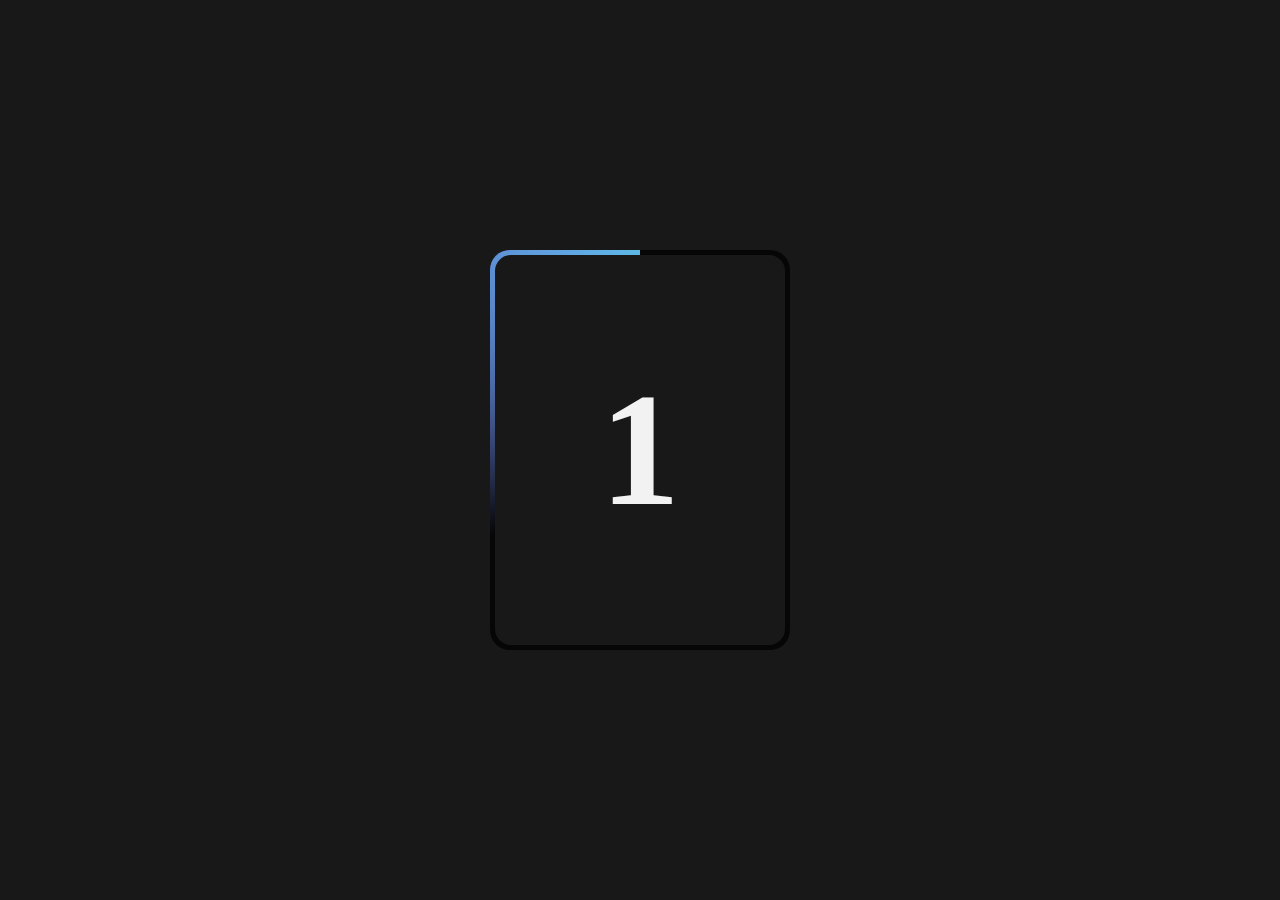
<file: animated/effect-border/index.html>
<!DOCTYPE html>
<html lang="zh-CN">
  <head>
    <meta charset="UTF-8" />
    <meta name="viewport" content="width=device-width, initial-scale=1.0" />
    <meta http-equiv="X-UA-Compatible" content="ie=edge" />
    <link rel="stylesheet" href="style.css" />
    <title>CSS Effect Border</title>
  </head>
  <body>
    <div class="box">
      <span></span>
      <h2>1</h2>
    </div>
  </body>
</html>
</file>
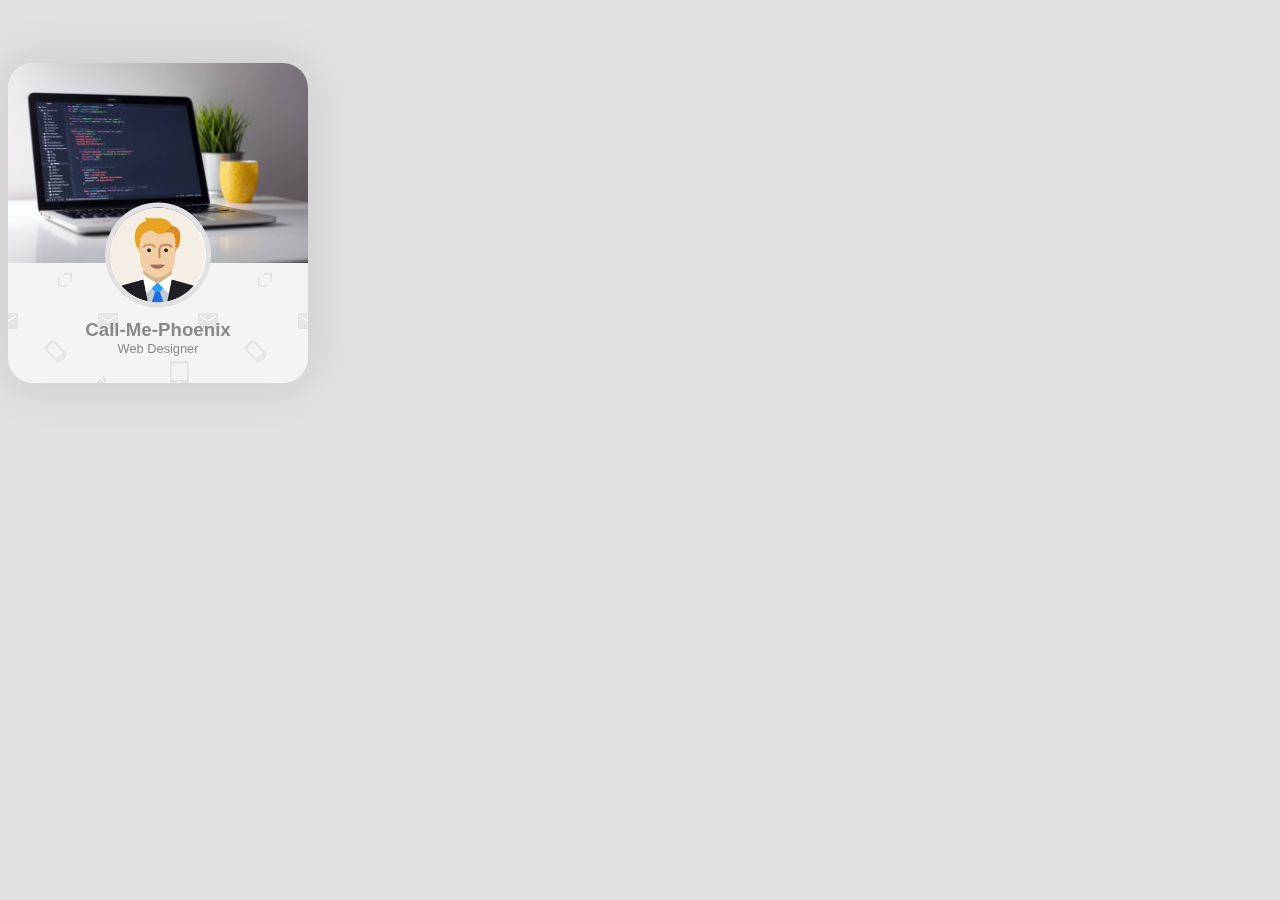
<file: animated/hover-card/index.html>
<!DOCTYPE html>
<html lang="en">
  <head>
    <meta charset="UTF-8" />
    <meta name="viewport" content="width=device-width, initial-scale=1.0" />
    <meta http-equiv="X-UA-Compatible" content="ie=edge" />
    <link rel="stylesheet" href="style.css" />
    <title>极简个人技能卡片展示</title>
  </head>
  <body>
    <div class="card">
      <div class="inner">
        <div class="front">
          <div class="banner">
            <img src="./img/banner.jpeg" alt="banner" width="100%" />
          </div>

          <div class="profile alignment">
            <img src="./img/avatar.png" alt="avatar" class="avatar" />
            <h3 class="title">Call-Me-Phoenix</h3>
            <h3 class="subtitle">Web Designer</h3>
          </div>
        </div>

        <div class="back">
          <div class="alignment">
            <p class="text">
              Phoenix is a Web Designer who currently learn by hobbies.
            </p>
            <p class="address">Call-me-phoenix<br />@叫我凤凰</p>
          </div>
        </div>
      </div>
    </div>
  </body>
</html>
</file>
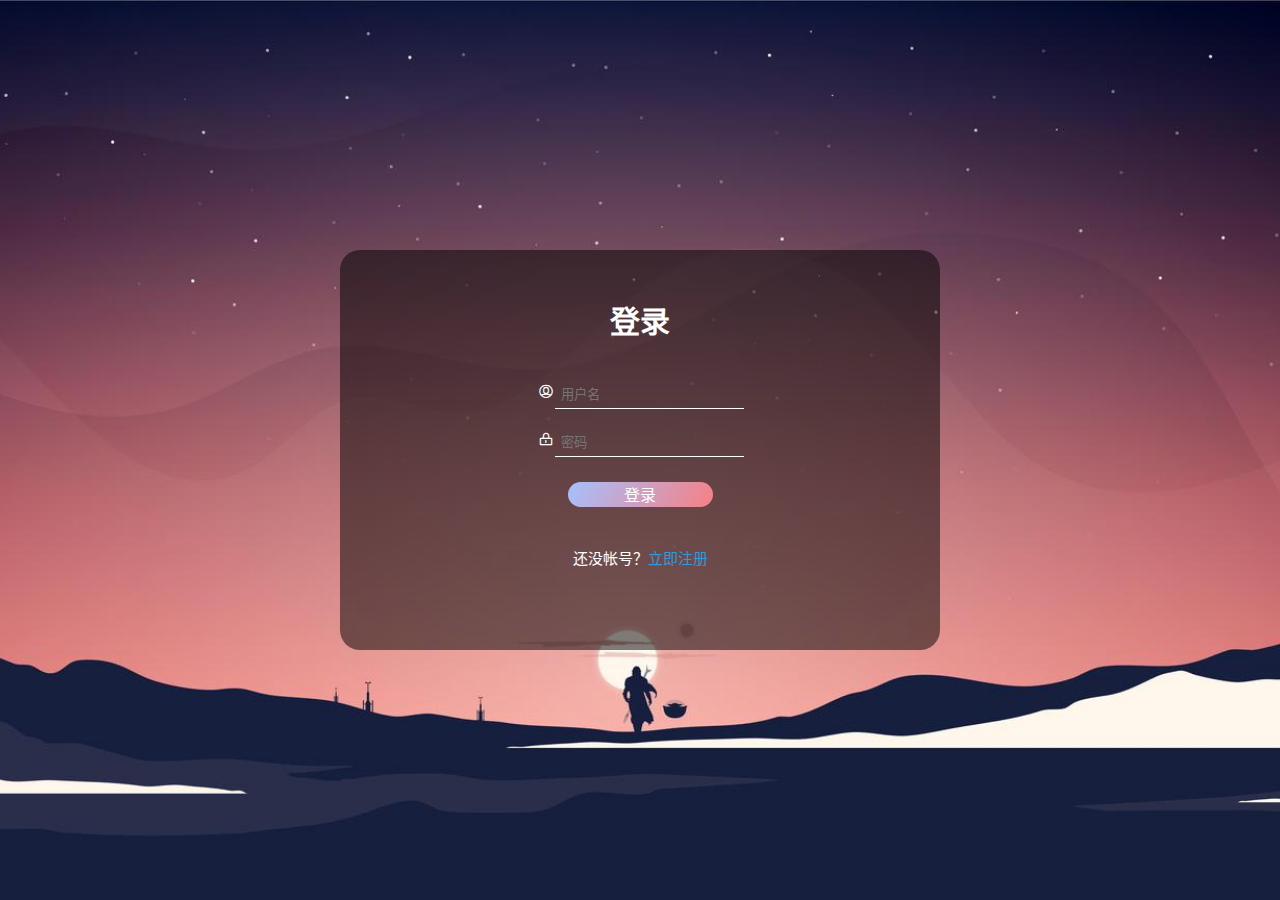
<file: login/001/index.html>
<!DOCTYPE html>
<html lang="zh-CN">
  <head>
    <meta charset="UTF-8" />
    <meta name="viewport" content="width=device-width, initial-scale=1.0" />
    <meta http-equiv="X-UA-Compatible" content="ie=edge" />
    <title>Static Template</title>
    <link rel="stylesheet" href="assets/styles/iconfont.css" />
    <link rel="stylesheet" href="assets/styles/index.css" />
  </head>
  <body>
    <div class="login-box">
      <h1>登录</h1>
      <div class="input-box">
        <div class="input-text">
          <span class="iconfont icon-mine"></span>
          <input type="text" placeholder="用户名" />
        </div>
        <div class="input-text">
          <span class="iconfont icon-lock"></span>
          <input type="password" placeholder="密码" />
        </div>
        <div class="input-btn">登录</div>
        <div class="sign-up">还没帐号？<a href="#">立即注册</a></div>
      </div>
    </div>
  </body>
</html>
</file>
<file: animated/effect-border/style.css>
* {
  margin: 0;
  padding: 0;
  box-sizing: border-box;
}

body {
  display: flex;
  justify-content: center;
  align-items: center;
  min-height: 100vh;
  background: #181818;
}

/* 主体盒子 */
.box {
  position: relative;
  width: 300px;
  height: 400px;
  background: rgba(0, 0, 0, 0.75);
  border-radius: 20px;
  overflow: hidden;

  display: flex;
  justify-content: center;
  align-items: center;
}

/* 两个旋转的伪元素色块 */
.box::before {
  content: "";
  position: absolute;
  width: 500px;
  height: 500px;
  background-image: conic-gradient(
    transparent,
    transparent,
    transparent,
    #8758ff
  );
  animation: animate 4s linear infinite;
}

.box::after {
  content: "";
  position: absolute;
  width: 500px;
  height: 500px;
  background-image: conic-gradient(
    transparent,
    transparent,
    transparent,
    #5cb8e4
  );
  animation: animate 4s linear infinite;
  animation-delay: -2s;
}

@keyframes animate {
  0% {
    transform: rotate(0deg);
  }
  100% {
    transform: rotate(360deg);
  }
}

/* 遮挡层 span标签 */
.box span {
  position: absolute;
  inset: 5px;
  border-radius: 16px;
  background: #181818;
  z-index: 1;
}

.box h2 {
  position: relative;
  z-index: 2;
  color: #f2f2f2;
  font-size: 10em;
}
</file>
<file: animated/hover-card/style.css>
:root {
  --background: #e1e1e1;
  --color-light: rgb(82, 82, 82);
  --color-dark: rgb(128, 128, 128);
  --text-color-light: #888;
}

body {
  background-color: var(--background);
  overflow: hidden;
  font-family: sans-serif;
}

.alignment {
  display: flex;
  flex-direction: column;
  justify-content: center;
  align-items: center;
}

.card {
  perspective: 1000px;
  margin: 5% auto;
}

.card .inner {
  position: relative;
  width: 300px;
  height: 320px;
}

.front,
.back {
  position: absolute;
  top: 0;
  left: 0;
  overflow: hidden;
  height: 100%;
  color: var(--text-color-light);
  border-radius: 25px;
  box-shadow: 0 0 50px 2px rgba(0, 0, 0, 0.1);
  background: url("./img/email-pattern.png") 0 0 repeat;
}

/* 隐藏未旋转过来时的背景图片 */
.back {
  backface-visibility: hidden;
}

.avatar {
  position: absolute;
  width: 6rem;
  top: 60%;
  left: 50%;
  transform: translate(-50%, -50%);
  border-radius: 50%;
  border: 5px solid var(--background);
}

.banner + .profile {
  height: 50%;
  margin-top: -10px;
}

.title,
.subtitle,
.text,
.address {
  margin-top: 0;
  margin-bottom: 0;
  text-align: center;
}

.subtitle,
.address {
  font-size: 0.8em;
  font-weight: 400;
  /* text-transform: uppercase; */
}

.text {
  margin: 30% 8% 0 8%;
}

.address::before {
  content: "";
  display: inline-block;
  border-top: 2px solid var(--text-color-light);
  width: 100%;
  margin-bottom: 5px;
}

.back {
  transform: rotateY(180deg);
}

.card:hover .inner {
  transform: rotateY(180deg);
}

.inner {
  transition: transform 0.5s ease-in-out;
  transform-style: preserve-3d;
}
</file>
<file: login/001/assets/styles/iconfont.css>
@font-face {font-family: "iconfont";
  src: url('iconfont.eot?t=1606563658079'); /* IE9 */
  src: url('iconfont.eot?t=1606563658079#iefix') format('embedded-opentype'), /* IE6-IE8 */
  url('[data-uri]') format('woff2'),
  url('iconfont.woff?t=1606563658079') format('woff'),
  url('iconfont.ttf?t=1606563658079') format('truetype'), /* chrome, firefox, opera, Safari, Android, iOS 4.2+ */
  url('iconfont.svg?t=1606563658079#iconfont') format('svg'); /* iOS 4.1- */
}

.iconfont {
  font-family: "iconfont" !important;
  font-size: 16px;
  font-style: normal;
  -webkit-font-smoothing: antialiased;
  -moz-osx-font-smoothing: grayscale;
}

.icon-coupons:before {
  content: "\e6fb";
}

.icon-createtask_fill:before {
  content: "\e6fc";
}

.icon-createtask:before {
  content: "\e6fd";
}

.icon-customerservice_fill:before {
  content: "\e6fe";
}

.icon-customerservice:before {
  content: "\e6ff";
}

.icon-delete_fill:before {
  content: "\e700";
}

.icon-delete:before {
  content: "\e701";
}

.icon-document:before {
  content: "\e702";
}

.icon-document_fill:before {
  content: "\e703";
}

.icon-dynamic_fill:before {
  content: "\e704";
}

.icon-dynamic:before {
  content: "\e705";
}

.icon-editor:before {
  content: "\e706";
}

.icon-eit:before {
  content: "\e707";
}

.icon-emoji_fill:before {
  content: "\e708";
}

.icon-emoji:before {
  content: "\e709";
}

.icon-empty:before {
  content: "\e70a";
}

.icon-empty_fill:before {
  content: "\e70b";
}

.icon-enter:before {
  content: "\e70c";
}

.icon-enterinto:before {
  content: "\e70d";
}

.icon-enterinto_fill:before {
  content: "\e70e";
}

.icon-feedback_fill:before {
  content: "\e70f";
}

.icon-feedback:before {
  content: "\e710";
}

.icon-flag_fill:before {
  content: "\e711";
}

.icon-flag:before {
  content: "\e712";
}

.icon-flashlight:before {
  content: "\e713";
}

.icon-flashlight_fill:before {
  content: "\e714";
}

.icon-flip:before {
  content: "\e715";
}

.icon-flip_fill:before {
  content: "\e716";
}

.icon-fullscreen:before {
  content: "\e717";
}

.icon-group:before {
  content: "\e718";
}

.icon-group_fill:before {
  content: "\e719";
}

.icon-headlines_fill:before {
  content: "\e71a";
}

.icon-headlines:before {
  content: "\e71b";
}

.icon-homepage_fill:before {
  content: "\e71c";
}

.icon-homepage:before {
  content: "\e71d";
}

.icon-integral_fill:before {
  content: "\e71e";
}

.icon-integral:before {
  content: "\e71f";
}

.icon-interactive_fill:before {
  content: "\e720";
}

.icon-interactive:before {
  content: "\e721";
}

.icon-keyboard:before {
  content: "\e722";
}

.icon-label:before {
  content: "\e723";
}

.icon-label_fill:before {
  content: "\e724";
}

.icon-like_fill:before {
  content: "\e725";
}

.icon-like:before {
  content: "\e726";
}

.icon-live_fill:before {
  content: "\e727";
}

.icon-live:before {
  content: "\e728";
}

.icon-lock_fill:before {
  content: "\e729";
}

.icon-lock:before {
  content: "\e72a";
}

.icon-mail:before {
  content: "\e72b";
}

.icon-mail_fill:before {
  content: "\e72c";
}

.icon-manage_fill:before {
  content: "\e72d";
}

.icon-manage:before {
  content: "\e72e";
}

.icon-message:before {
  content: "\e72f";
}

.icon-message_fill:before {
  content: "\e730";
}

.icon-mine:before {
  content: "\e731";
}

.icon-mine_fill:before {
  content: "\e732";
}

.icon-mobilephone_fill:before {
  content: "\e733";
}

.icon-mobilephone:before {
  content: "\e734";
}

.icon-more:before {
  content: "\e735";
}

.icon-narrow:before {
  content: "\e736";
}

.icon-offline_fill:before {
  content: "\e737";
}

.icon-offline:before {
  content: "\e738";
}

.icon-order_fill:before {
  content: "\e739";
}

.icon-order:before {
  content: "\e73a";
}

.icon-other:before {
  content: "\e73b";
}

.icon-people_fill:before {
  content: "\e73c";
}

.icon-people:before {
  content: "\e73d";
}

.icon-picture_fill:before {
  content: "\e73e";
}

.icon-picture:before {
  content: "\e73f";
}

.icon-play:before {
  content: "\e740";
}

.icon-play_fill:before {
  content: "\e741";
}

.icon-playon_fill:before {
  content: "\e742";
}

.icon-playon:before {
  content: "\e743";
}

.icon-praise_fill:before {
  content: "\e744";
}

.icon-praise:before {
  content: "\e745";
}

.icon-prompt_fill:before {
  content: "\e746";
}

.icon-prompt:before {
  content: "\e747";
}

.icon-qrcode_fill:before {
  content: "\e748";
}

.icon-qrcode:before {
  content: "\e749";
}

.icon-redpacket_fill:before {
  content: "\e74a";
}

.icon-redpacket:before {
  content: "\e74b";
}

.icon-refresh:before {
  content: "\e74c";
}

.icon-remind_fill:before {
  content: "\e74d";
}

.icon-remind:before {
  content: "\e74e";
}

.icon-return:before {
  content: "\e74f";
}

.icon-right:before {
  content: "\e750";
}

.icon-scan:before {
  content: "\e751";
}

.icon-select_fill:before {
  content: "\e752";
}

.icon-select:before {
  content: "\e753";
}

.icon-send:before {
  content: "\e754";
}

.icon-service_fill:before {
  content: "\e755";
}

.icon-service:before {
  content: "\e756";
}

.icon-setup_fill:before {
  content: "\e757";
}

.icon-setup:before {
  content: "\e758";
}

.icon-share_fill:before {
  content: "\e759";
}

.icon-share:before {
  content: "\e75a";
}

.icon-shielding_fill:before {
  content: "\e75b";
}

.icon-shielding:before {
  content: "\e75c";
}

.icon-smallscreen_fill:before {
  content: "\e75d";
}

.icon-smallscreen:before {
  content: "\e75e";
}

.icon-stealth_fill:before {
  content: "\e75f";
}

.icon-stealth:before {
  content: "\e760";
}

.icon-success_fill:before {
  content: "\e761";
}

.icon-success:before {
  content: "\e762";
}

.icon-suspend:before {
  content: "\e763";
}

.icon-switch:before {
  content: "\e764";
}

.icon-systemprompt_fill:before {
  content: "\e765";
}

.icon-systemprompt:before {
  content: "\e766";
}

.icon-tailor:before {
  content: "\e767";
}

.icon-task:before {
  content: "\e768";
}

.icon-task_fill:before {
  content: "\e769";
}

.icon-tasklist_fill:before {
  content: "\e76a";
}

.icon-tasklist:before {
  content: "\e76b";
}

.icon-text:before {
  content: "\e76c";
}

.icon-time_fill:before {
  content: "\e76d";
}

.icon-time:before {
  content: "\e76e";
}

.icon-translation_fill:before {
  content: "\e76f";
}

.icon-translation:before {
  content: "\e770";
}

.icon-trash:before {
  content: "\e771";
}

.icon-trash_fill:before {
  content: "\e772";
}

.icon-undo:before {
  content: "\e773";
}

.icon-unlock_fill:before {
  content: "\e774";
}

.icon-unlock:before {
  content: "\e775";
}

.icon-video:before {
  content: "\e776";
}

.icon-video_fill:before {
  content: "\e777";
}

.icon-warning_fill:before {
  content: "\e778";
}

.icon-warning:before {
  content: "\e779";
}

.icon-workbench_fill:before {
  content: "\e77a";
}

.icon-workbench:before {
  content: "\e77b";
}

.icon-search:before {
  content: "\e77c";
}

.icon-searchfill:before {
  content: "\e77d";
}

.icon-qianniu:before {
  content: "\e77e";
}

.icon-publishgoods_fill:before {
  content: "\e77f";
}

.icon-shop_fill:before {
  content: "\e780";
}

.icon-transaction_fill:before {
  content: "\e781";
}

.icon-packup:before {
  content: "\e782";
}

.icon-unfold:before {
  content: "\e783";
}

.icon-wangwang:before {
  content: "\e784";
}

.icon-financial_fill:before {
  content: "\e785";
}

.icon-marketing_fill:before {
  content: "\e786";
}

.icon-shake:before {
  content: "\e787";
}

.icon-decoration_fill:before {
  content: "\e788";
}

.icon-budaidise:before {
  content: "\e789";
}

.icon-qianniudaidise:before {
  content: "\e78a";
}

.icon-questions:before {
  content: "\e78b";
}

.icon-supply:before {
  content: "\e78c";
}

.icon-tools:before {
  content: "\e78d";
}

.icon-int:before {
  content: "\e78e";
}

.icon-commodity:before {
  content: "\e78f";
}

.icon-zhtn:before {
  content: "\e790";
}

.icon-accessory:before {
  content: "\e6dd";
}

.icon-activity:before {
  content: "\e6de";
}

.icon-activity_fill:before {
  content: "\e6df";
}

.icon-add:before {
  content: "\e6e0";
}

.icon-addition_fill:before {
  content: "\e6e1";
}

.icon-addition:before {
  content: "\e6e2";
}

.icon-addpeople_fill:before {
  content: "\e6e3";
}

.icon-addpeople:before {
  content: "\e6e4";
}

.icon-addressbook_fill:before {
  content: "\e6e5";
}

.icon-addressbook:before {
  content: "\e6e6";
}

.icon-barrage_fill:before {
  content: "\e6e7";
}

.icon-barrage:before {
  content: "\e6e8";
}

.icon-browse_fill:before {
  content: "\e6e9";
}

.icon-browse:before {
  content: "\e6ea";
}

.icon-brush:before {
  content: "\e6eb";
}

.icon-brush_fill:before {
  content: "\e6ec";
}

.icon-businesscard_fill:before {
  content: "\e6ed";
}

.icon-businesscard:before {
  content: "\e6ee";
}

.icon-camera_fill:before {
  content: "\e6ef";
}

.icon-camera:before {
  content: "\e6f0";
}

.icon-clock_fill:before {
  content: "\e6f1";
}

.icon-clock:before {
  content: "\e6f2";
}

.icon-close:before {
  content: "\e6f3";
}

.icon-collection_fill:before {
  content: "\e6f4";
}

.icon-collection:before {
  content: "\e6f5";
}

.icon-computer_fill:before {
  content: "\e6f6";
}

.icon-computer:before {
  content: "\e6f7";
}

.icon-coordinates_fill:before {
  content: "\e6f8";
}

.icon-coordinates:before {
  content: "\e6f9";
}

.icon-coupons_fill:before {
  content: "\e6fa";
}
</file>
<file: login/001/assets/styles/index.css>
* {
  padding: 0;
  margin: 0;
  box-sizing: border-box;
}

body {
  display: flex;
  justify-content: center;
  align-items: center;
  min-height: 100vh;
  background-image: url('../images/2.jpg');
  background-position: center;
  background-repeat: no-repeat;
  background-size: cover;
  overflow: hidden;
}

.login-box {
  display: flex;
  justify-content: center;
  align-content: space-around;
  flex-wrap: wrap;
  width: 600px;
  height: 400px;
  background-color: rgba(0, 0, 0, 0.5);
  border: 10px;
  padding: 20px 50px;
  border-radius: 20px;
}
.login-box h1 {
  width: 100%;
  display: flex;
  justify-content: center;
  color: #fff;
  font-size: 30px;
}

.login-box .input-box {
  display: flex;
  flex-wrap: wrap;
  justify-content: center;
  align-items: center;
  transform: translateY(-35px);
}

.login-box .input-box .input-text {
  width: 100%;
  display: flex;
  justify-content: center;
}

.login-box .input-box .input-text span {
  color: #fff;
  font-size: 18px;
  margin-top: 20px;
}

.login-box .input-box .input-text input {
  border: 0;
  outline: none;
  padding: 6px;
  border-bottom: 1px solid #fff;
  background-color: #ffffff00;
  color: #fff;
  margin-top: 20px;
}

.login-box .input-box .input-btn {
  display: flex;
  justify-content: center;
  align-items: center;
  /* width: 100%; */
  margin-top: 25px;
  width: 145px;
  height: 25px;
  color: #fff;
  background: linear-gradient(120deg, #a6c0fe 0%, #f68084 100%);
  border-radius: 25px;
  cursor: pointer;
}

.login-box .input-box .sign-up {
  width: 100%;
  display: flex;
  justify-content: center;
  margin-top: 40px;
  color: #fff;
  font-size: 15px;
  pointer-events: none;
}

.login-box .input-box .sign-up a {
  color: #3498db;
  text-decoration: none;
  cursor: pointer;
}
</file>
